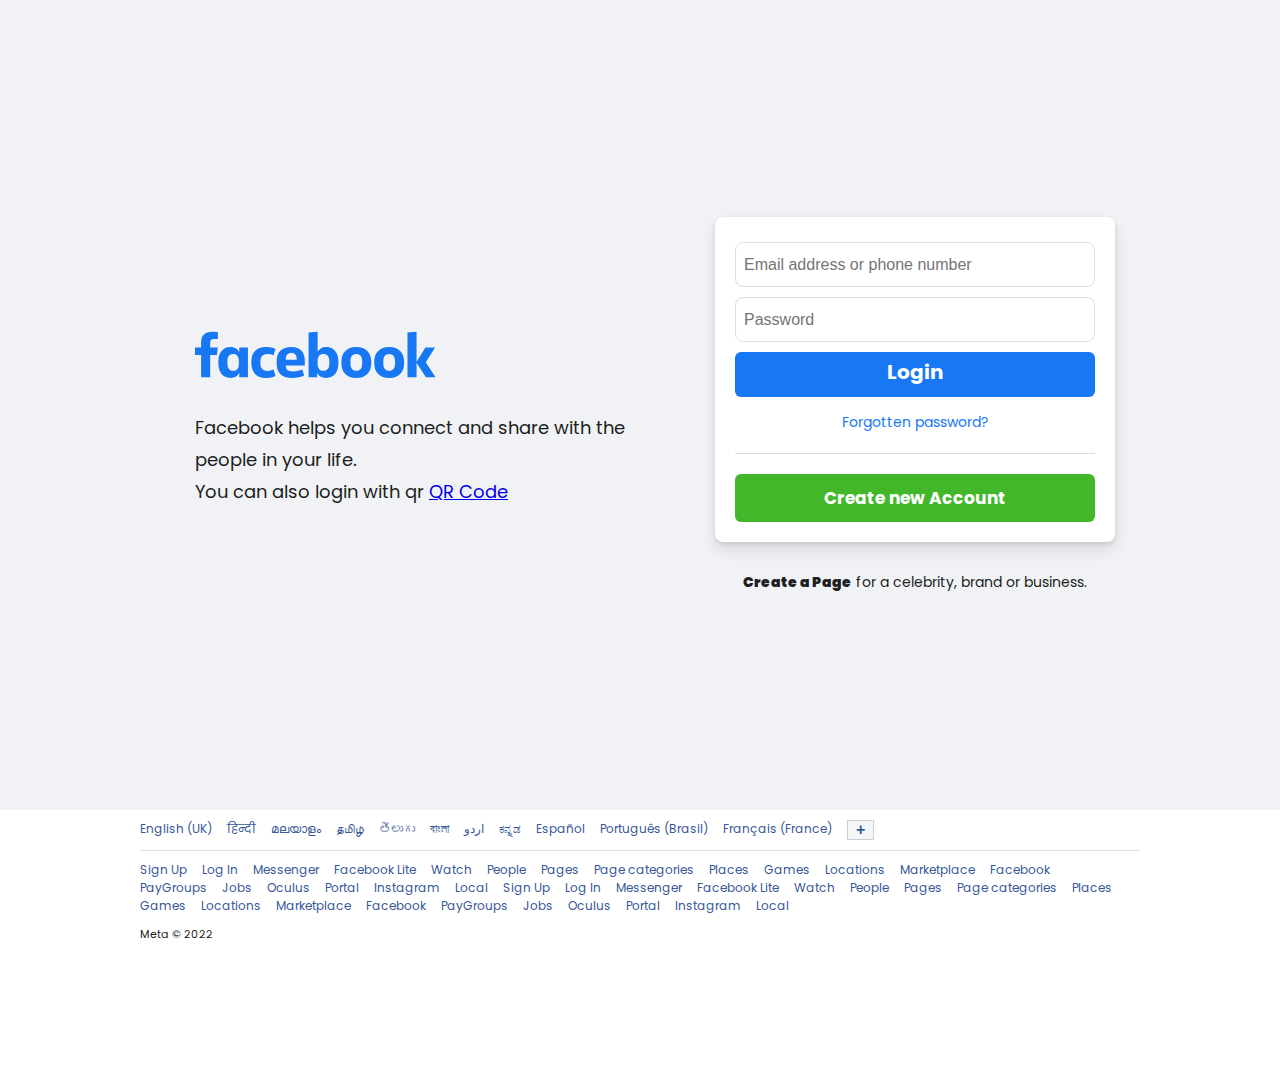
<file: index.html>
<!DOCTYPE html>
<html lang="en">

<head>
    <meta charset="UTF-8">
    <meta http-equiv="X-UA-Compatible" content="IE=edge">
    <meta name="viewport" content="width=device-width, initial-scale=1.0">
    <title>Facebook Login Page</title>
    <link rel="preconnect" href="https://fonts.gstatic.com">
    <link rel="icon" href="images/1200px-Facebook_Logo_(2019).png" type="image/icon type">
    <link href="https://fonts.googleapis.com/css2?family=Poppins:wght@400;500;600;700&display=swap" rel="stylesheet">
    <link rel="stylesheet" href="css/style.css">
</head>

<body>
    <main>
        <div class="row">
            <div class="col-logo">
                <a href="index.html"><img src="images/fb_logo.svg" alt="Logo"></a>
                <h2>Facebook helps you connect and share with the people in your life.</h2>
                <h2>You can also login with qr <a href="./html/qrcode.html">QR Code</a></h2>
            </div>
            <div class="col-form">
                <div class="form-container">
                    <input type="text" placeholder="Email address or phone number" required>
                    <input type="password" placeholder="Password" required>
                    <a href="https://www.facebook.com/login/?privacy_mutation_token=eyJ0eXBlIjowLCJjcmVhdGlvbl90aW1lIjoxNjQyODYxNDI4LCJjYWxsc2l0ZV9pZCI6MzgxMjI5MDc5NTc1OTQ2fQ%3D%3D" class="btn-login">Login</a>
                    <a href="https://www.facebook.com/login/identify/?ctx=recover&ars=facebook_login&from_login_screen=0">Forgotten password?</a>
                    <a href="html/create.html" class="btn-new">Create new Account</a>
                </div>
                <p><a href="https://en-gb.facebook.com/pages/create/?ref_type=registration_form"><strong>Create a Page</strong></a> for a celebrity, brand or business.</p>
            </div>
        </div>
    </main>
    <footer>
        <div class="footer-contents">
            <ol>
                <li><a href="index.html">English (UK)</a></li>
                <li><a href="https://hi-in.facebook.com/">हिन्दी</a></li>
                <li><a href="#">മലയാളം</a></li>
                <li><a href="#">தமிழ்</a></li>
                <li><a href="#">తెలుగు</a></li>
                <li><a href="#">বাংলা</a></li>
                <li><a href="#">اردو</a></li>
                <li><a href="#">ಕನ್ನಡ</a></li>
                <li><a href="#">Español</a></li>
                <li><a href="#">Português (Brasil)</a></li>
                <li><a href="#">Français (France)</a></li>
                <li><button><a href="index.html">+</a></button></li>
            </ol>

            <ol>
                <li><a href="https://en-gb.facebook.com/reg/">Sign Up</a></li>
                <li><a href="#">Log In </a></li>
                <li><a href="#">Messenger</a></li>
                <li><a href="#">Facebook Lite</a></li>
                <li><a href="#">Watch</a></li>
                <li><a href="#">People</a></li>
                <li><a href="#">Pages</a></li>
                <li><a href="#">Page categories</a></li>
                <li><a href="https://en-gb.facebook.com/places/">Places</a></li>
                <li><a href="#">Games</a></li>
                <li><a href="#">Locations</a></li>
                <li><a href="#">Marketplace</a></li>
                <li><a href="#">Facebook</a></li>
                <li><a href="#">PayGroups</a></li>
                <li><a href="#">Jobs</a></li>
                <li><a href="#">Oculus</a></li>
                <li><a href="#">Portal</a></li>
                <li><a href="#">Instagram</a></li>
                <li><a href="#">Local</a></li>
                <li><a href="#">Sign Up</a></li>
                <li><a href="#">Log In </a></li>
                <li><a href="#">Messenger</a></li>
                <li><a href="#">Facebook Lite</a></li>
                <li><a href="#">Watch</a></li>
                <li><a href="#">People</a></li>
                <li><a href="#">Pages</a></li>
                <li><a href="#">Page categories</a></li>
                <li><a href="#">Places</a></li>
                <li><a href="#">Games</a></li>
                <li><a href="#">Locations</a></li>
                <li><a href="#">Marketplace</a></li>
                <li><a href="#">Facebook</a></li>
                <li><a href="#">PayGroups</a></li>
                <li><a href="#">Jobs</a></li>
                <li><a href="#">Oculus</a></li>
                <li><a href="#">Portal</a></li>
                <li><a href="#">Instagram</a></li>
                <li><a href="#">Local</a></li>
            </ol>
            <small>Meta © 2022</small>
        </div>
    </footer>
</body>

</html>
</file>
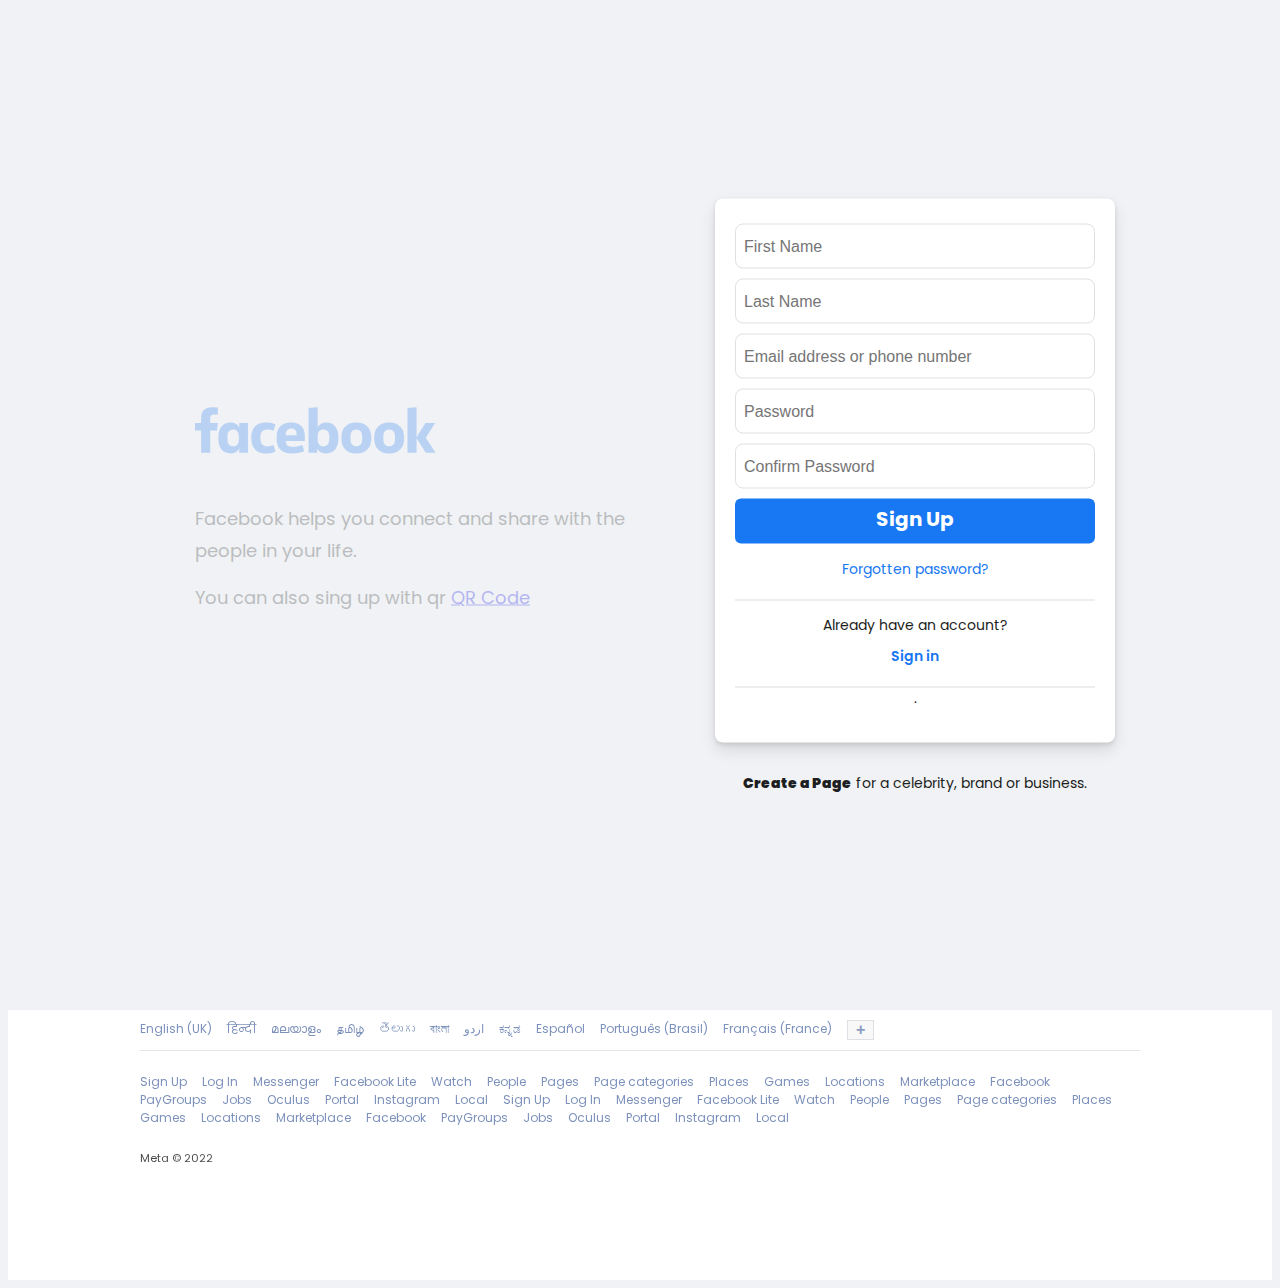
<file: html/create.html>
<!DOCTYPE html>
<html lang="en">

<head>
    <meta charset="UTF-8">
    <meta http-equiv="X-UA-Compatible" content="IE=edge">
    <meta name="viewport" content="width=device-width, initial-scale=1.0">
    <title>Facebook Sign Up Page</title>
    <link rel="preconnect" href="https://fonts.gstatic.com">
    <link rel="icon" href="../images/1200px-Facebook_Logo_(2019).png" type="image/icon type">
    <link href="https://fonts.googleapis.com/css2?family=Poppins:wght@400;500;600;700&display=swap" rel="stylesheet">
    <link rel="stylesheet" href="../css/create.css">
</head>

<body>
    <main>
        <div class="row">
            <div class="col-logo">
                <a href="../index.html"><img src="../images/fb_logo.svg" alt="Logo"></a>
                <h2>Facebook helps you connect and share with the people in your life.</h2>
                <h2>You can also sing up with qr <a href="./html/qrcode.html">QR Code</a></h2>
            </div>
            <div class="col-form">
                <div class="form-container">
                    <input type="text" placeholder="First Name">
                    <input type="text" placeholder="Last Name">
                    <input type="text" placeholder="Email address or phone number">
                    <input type="password" placeholder="Password">
                    <input type="password" placeholder="Confirm Password">
                    <a href="#" class="btn-sinup">Sign Up</a>
                    <a href="https://www.facebook.com/login/identify/?ctx=recover&ars=facebook_login&from_login_screen=0">Forgotten password?</a>
                    <p>Already have an account? <a href="../index.html">Sign in</a>.</p>
                </div>
                <p><a href="https://en-gb.facebook.com/pages/create/?ref_type=registration_form"><strong>Create a Page</strong></a> for a celebrity, brand or business.</p>
            </div>
        </div>
    </main>
    <footer>
        <div class="footer-contents">
            <ol>
                <li><a href="index.html">English (UK)</a></li>
                <li><a href="https://hi-in.facebook.com/">हिन्दी</a></li>
                <li><a href="#">മലയാളം</a></li>
                <li><a href="#">தமிழ்</a></li>
                <li><a href="#">తెలుగు</a></li>
                <li><a href="#">বাংলা</a></li>
                <li><a href="#">اردو</a></li>
                <li><a href="#">ಕನ್ನಡ</a></li>
                <li><a href="#">Español</a></li>
                <li><a href="#">Português (Brasil)</a></li>
                <li><a href="#">Français (France)</a></li>
                <li><button><a href="index.html">+</a></button></li>
            </ol>

            <ol>
                <li><a href="https://en-gb.facebook.com/reg/">Sign Up</a></li>
                <li><a href="#">Log In </a></li>
                <li><a href="#">Messenger</a></li>
                <li><a href="#">Facebook Lite</a></li>
                <li><a href="#">Watch</a></li>
                <li><a href="#">People</a></li>
                <li><a href="#">Pages</a></li>
                <li><a href="#">Page categories</a></li>
                <li><a href="https://en-gb.facebook.com/places/">Places</a></li>
                <li><a href="#">Games</a></li>
                <li><a href="#">Locations</a></li>
                <li><a href="#">Marketplace</a></li>
                <li><a href="#">Facebook</a></li>
                <li><a href="#">PayGroups</a></li>
                <li><a href="#">Jobs</a></li>
                <li><a href="#">Oculus</a></li>
                <li><a href="#">Portal</a></li>
                <li><a href="#">Instagram</a></li>
                <li><a href="#">Local</a></li>
                <li><a href="#">Sign Up</a></li>
                <li><a href="#">Log In </a></li>
                <li><a href="#">Messenger</a></li>
                <li><a href="#">Facebook Lite</a></li>
                <li><a href="#">Watch</a></li>
                <li><a href="#">People</a></li>
                <li><a href="#">Pages</a></li>
                <li><a href="#">Page categories</a></li>
                <li><a href="#">Places</a></li>
                <li><a href="#">Games</a></li>
                <li><a href="#">Locations</a></li>
                <li><a href="#">Marketplace</a></li>
                <li><a href="#">Facebook</a></li>
                <li><a href="#">PayGroups</a></li>
                <li><a href="#">Jobs</a></li>
                <li><a href="#">Oculus</a></li>
                <li><a href="#">Portal</a></li>
                <li><a href="#">Instagram</a></li>
                <li><a href="#">Local</a></li>
            </ol>
            <small>Meta © 2022</small>
        </div>
    </footer>
</body>

</html>
</file>
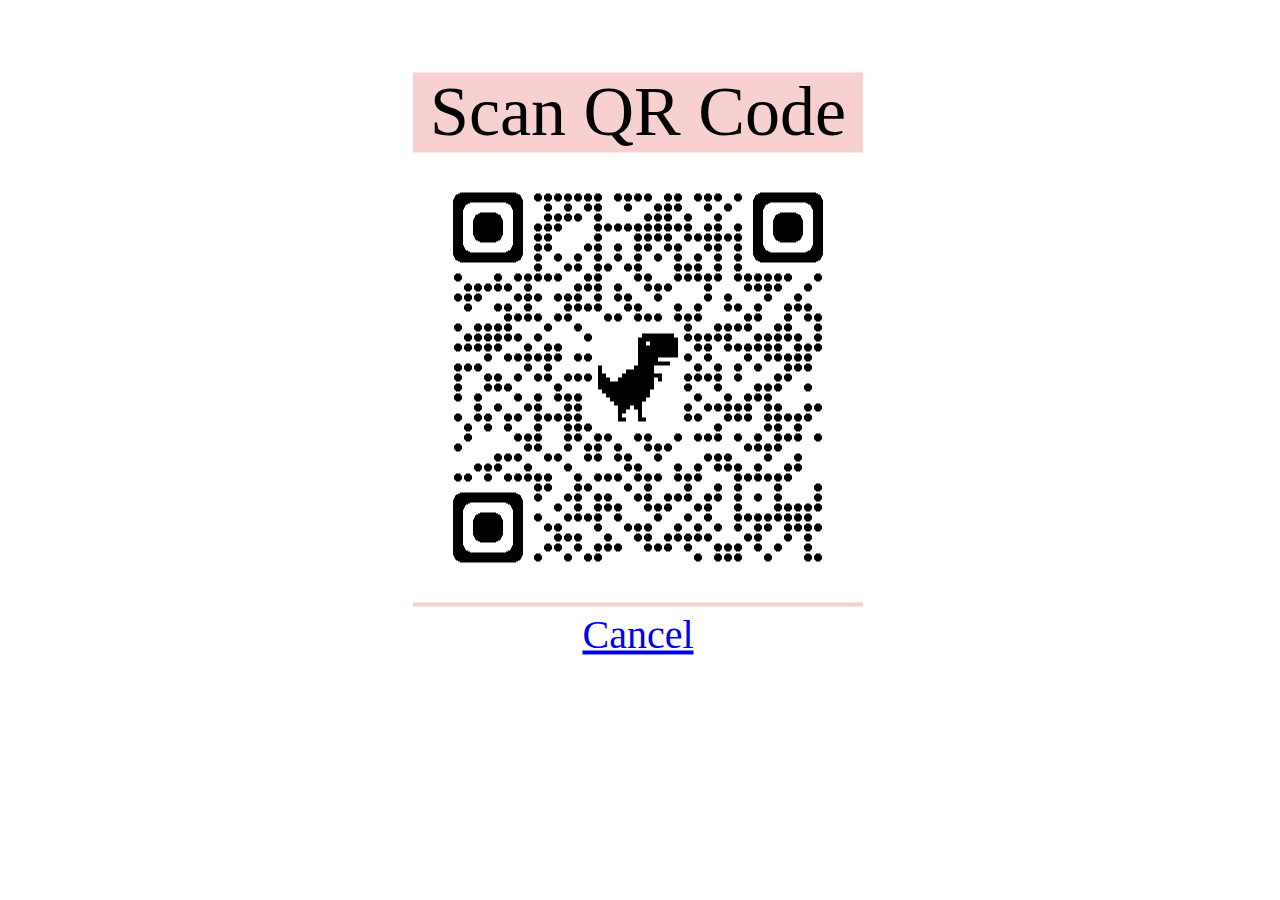
<file: html/qrcode.html>
<!DOCTYPE html>
<html lang="en">
<head>
    <meta charset="UTF-8">
    <meta http-equiv="X-UA-Compatible" content="IE=edge">
    <meta name="viewport" content="width=device-width, initial-scale=1.0">
    <link rel="icon" href="../images/1200px-Facebook_Logo_(2019).png" type="image/icon type">
    <title>Login with QR Code</title>
    <link rel="stylesheet" href="../css/qrcode.css">
</head>
<body>
    <div class="container">
        <p>Scan QR Code</p>
        <img src="../images/qrcode_www.facebook.com.png" alt="qrcode" class="qrcode">
    </div>
    <div class="btn-cancel">
        <a href="../index.html">Cancel</a>
    </div>
</body>
</html>
</file>
<file: css/style.css>
* {
  padding: 0;
  margin: 0;
  box-sizing: border-box;
}

body {
  font-family: "Poppins", sans-serif;
  background-color: #f0f2f5;
  color: #1c1e21;
  font-size: 12px;
}

main {
  height: 90vh;
  width: 80vw;
  position: relative;
  margin: 0 auto;
}

footer {
  height: 30vh;
  background-color: #ffffff;
}

.row {
  display: flex;
  justify-content: space-around;
  align-items: center;
  width: 100%;
  max-width: 1000px;
  position: absolute;
  left: 50%;
  top: 50%;
  transform: translate(-50%, -50%);
}

.col-logo {
  flex: 0 0 50%;
  text-align: left;
}

.col-form {
  flex: 0 0 40%;
  text-align: center;
}

.col-logo img {
  max-width: 300px;
}

.col-logo h2 {
  font: 26px;
  font-weight: 400;
  padding: 0 30px;
  line-height: 32px;
}

.col-form .form-container {
  background-color: #ffffff;
  border: none;
  border-radius: 8px;
  box-shadow: 0 2px 4px rgba(0, 0, 0, 0.1), 0 8px 16px rgba(0, 0, 0, 0.1);
  margin-bottom: 30px;
  padding: 20px;
  max-width: 400px;
}

.col-form .form-container input,
.col-form .form-container .btn-login {
  width: 100%;
  margin: 5px 0;
  height: 45px;
  vertical-align: middle;
  font-size: 16px;
  border-radius: 8px;
}

.col-form .form-container input {
  border: 1px solid #dddfe2;
  color: #1d2129;
  padding: 0 8px;
  outline: none;
}

.col-form .form-container input:focus {
  border-color: #1877f2;
  box-shadow: 0 0 0 2px #e7f3ff;
}

.col-form .form-container .btn-login {
  background-color: #1877f2;
  border: none;
  border-radius: 6px;
  font-size: 20px;
  padding: 5px 10px;
  color: #ffffff;
  font-weight: 700;
}

.col-form .form-container a {
  display: block;
  color: #1877f2;
  font-size: 14px;
  text-decoration: none;
  padding: 10px 0 20px;
  border-bottom: 1px solid #dadde1;
}

.col-form .form-container a:hover {
  text-decoration: underline;
}

.col-form .form-container .btn-new {
  background-color: #42b72a;
  border: none;
  border-radius: 6px;
  font-size: 17px;
  line-height: 48px;
  padding: 0 16px;
  color: #ffffff;
  font-weight: 700;
  margin-top: 20px;
}

.col-form p {
  font-size: 14px;
}

.col-form p a {
  text-decoration: none;
  color: #1c1e21;
  font-weight: 600;
}

.col-form p a:hover {
  text-decoration: underline;
}

.footer-contents {
  position: relative;
  max-width: 1000px;
  margin: 0 auto;
}

footer ol {
  display: flex;
  flex-wrap: wrap;
  list-style-type: none;
  padding: 10px 0;
}

footer ol:first-child {
  border-bottom: 1px solid #dddfe2;
}

footer ol:first-child li:last-child button {
  background-color: #f5f6f7;
  border: 1px solid #ccd0d5;
  outline: none;
  color: #4b4f56;
  padding: 0 8px;
  font-weight: 700;
  font-size: 16px;
}

footer ol li {
  padding-right: 15px;
  font-size: 12px;
  color: #385898;
}

footer ol li a {
  text-decoration: none;
  color: #385898;
}

footer ol li a:hover {
  text-decoration: underline;
}

footer small {
  font-size: 11px;
}
</file>
<file: css/create.css>
* {
    padding: 0;
    box-sizing: border-box;
  }
  
  body {
    font-family: "Poppins", sans-serif;
    background-color: #f0f2f5;
    color: #1c1e21;
    font-size: 12px;
  }
  
  main {
    height: 110vh;
    width: 95vw;
    position: relative;
    margin: 0 auto;
  }
  
  footer {
    height: 30vh;
    background-color: #ffffff;
  }
  
  .row {
    display: flex;
    justify-content: space-around;
    align-items: center;
    width: 100%;
    max-width: 1000px;
    position: absolute;
    left: 50%;
    top: 50%;
    transform: translate(-50%, -50%);
  }
  
  .col-logo {
    flex: 0 0 50%;
    text-align: left;
    opacity: 0.5;
  }
  
  .col-form {
    flex: 0 0 40%;
    text-align: center;
  }
  
  .col-logo img {
    max-width: 300px;
    opacity: 0.5;
  }
  
  .col-logo h2 {
    font: 26px;
    font-weight: 400;
    padding: 0 30px;
    line-height: 32px;
    opacity: 0.5;
  }
  
  .col-form .form-container {
    background-color: #ffffff;
    border: none;
    border-radius: 8px;
    box-shadow: 0 2px 4px rgba(0, 0, 0, 0.1), 0 8px 16px rgba(0, 0, 0, 0.1);
    margin-bottom: 30px;
    padding: 20px;
    max-width: 400px;
  }
  
  .col-form .form-container input,
  .col-form .form-container .btn-sinup {
    width: 100%;
    margin: 5px 0;
    height: 45px;
    vertical-align: middle;
    font-size: 16px;
    border-radius: 8px;
  }
  
  .col-form .form-container input {
    border: 1px solid #dddfe2;
    color: #1d2129;
    padding: 0 8px;
    outline: none;
  }
  
  .col-form .form-container input:focus {
    border-color: #1877f2;
    box-shadow: 0 0 0 2px #e7f3ff;
  }
  
  .col-form .form-container .btn-sinup {
    background-color: #1877f2;
    border: none;
    border-radius: 6px;
    font-size: 20px;
    padding: 5px 10px;
    color: #ffffff;
    font-weight: 700;
  }
  
  .col-form .form-container a {
    display: block;
    color: #1877f2;
    font-size: 14px;
    text-decoration: none;
    padding: 10px 0 20px;
    border-bottom: 1px solid #dadde1;
  }
  
  .col-form .form-container a:hover {
    text-decoration: underline;
  }
  
  .col-form p {
    font-size: 14px;
  }
  
  .col-form p a {
    text-decoration: none;
    color: #1c1e21;
    font-weight: 600;
  }
  
  .col-form p a:hover {
    text-decoration: underline;
  }
  
  .footer-contents {
    position: relative;
    max-width: 1000px;
    margin: 0 auto;
    opacity: 0.9;
  }
  
  footer ol {
    display: flex;
    flex-wrap: wrap;
    list-style-type: none;
    padding: 10px 0;
    opacity: 0.9;
  }
  
  footer ol:first-child {
    border-bottom: 1px solid #dddfe2;
    opacity: 0.9;
  }
  
  footer ol:first-child li:last-child button {
    background-color: #f5f6f7;
    border: 1px solid #ccd0d5;
    outline: none;
    color: #4b4f56;
    padding: 0 8px;
    font-weight: 700;
    font-size: 16px;
    opacity: 0.9;
  }
  
  footer ol li {
    padding-right: 15px;
    font-size: 12px;
    color: #385898;
    opacity: 0.9;
  }
  
  footer ol li a {
    text-decoration: none;
    color: #385898;
    opacity: 0.9;
  }
  
  footer ol li a:hover {
    text-decoration: underline;
    opacity: 0.9;
  }
  
  footer small {
    font-size: 11px;
    opacity: 0.9;
  }
</file>
<file: css/qrcode.css>
body{
    position: absolute;
    transform: translate(90%, 11%);
}

.container{
    text-align: center;
    background-color: rgba(221, 23, 23, 0.205);
}
p{
    color: solid black;
    font-size: 70px;
    margin: 0;
}

.btn-cancel {
    text-align: center;
    margin-top: 5px;
    font-size: 40px;
}

.btn-c { 
    color: rgb(248, 8, 8);
    font-size: 20px;
}

a:hover {
    color: darkgreen;
    text-decoration: underline;
}
</file>
